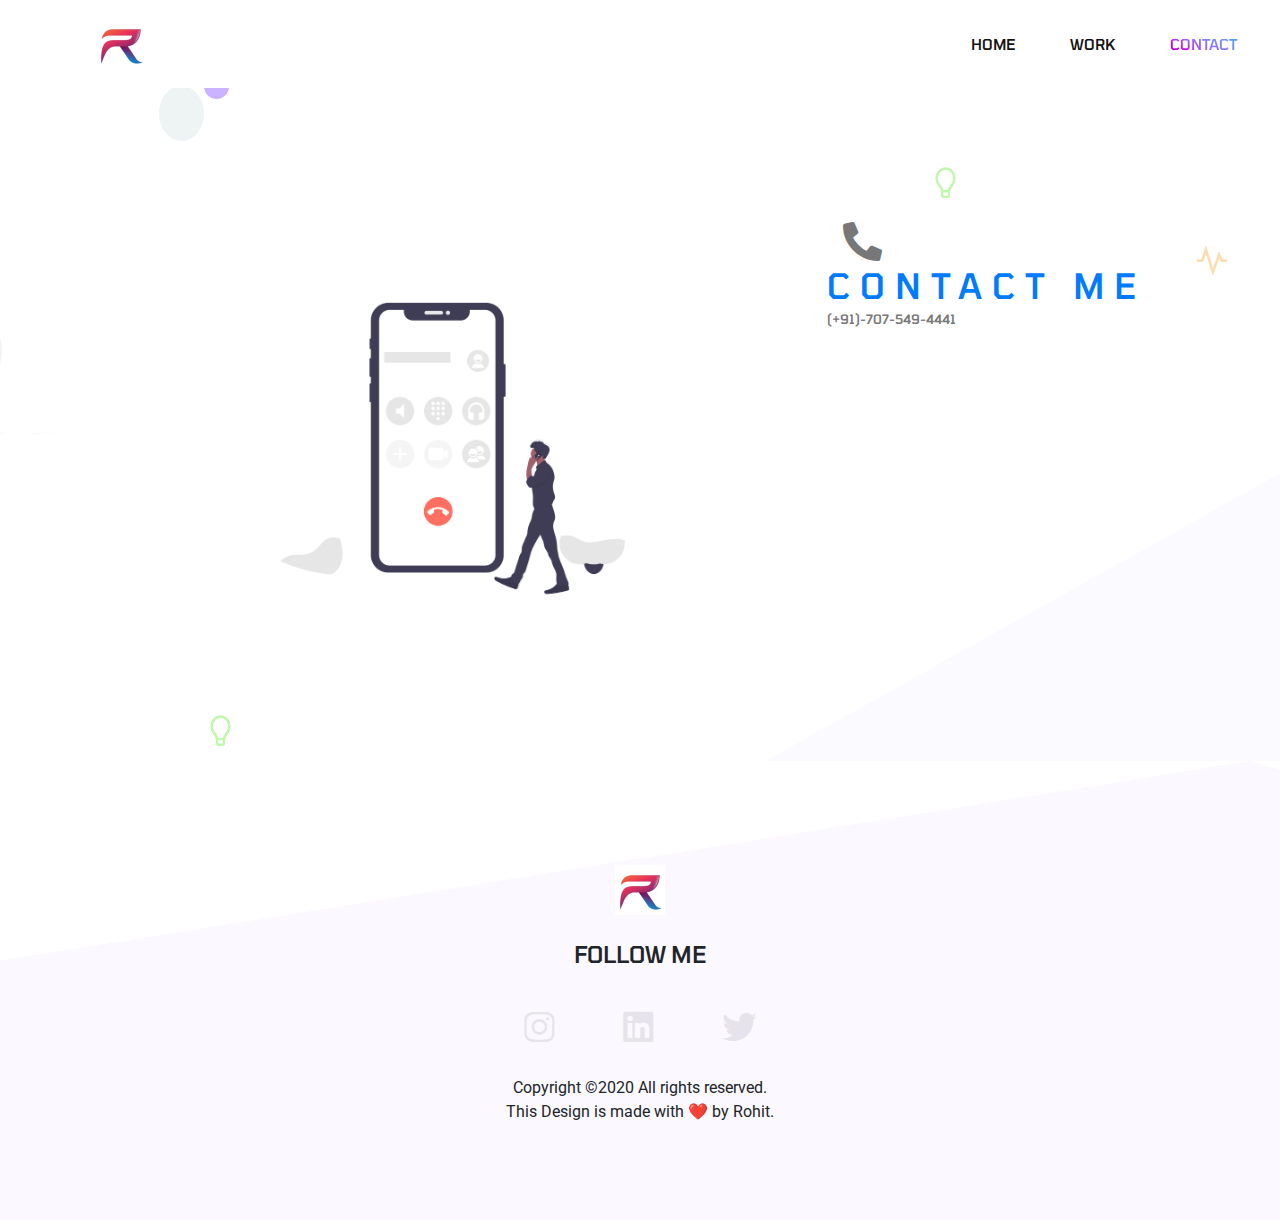
<file: Portfolio Project/contact.html>
<!DOCTYPE html>
<html lang="en" dir="ltr">
  <head>
    <meta charset="utf-8">
    <meta name="viewport" content="width=device-width, initial-scale=1.0">
    <meta http-equiv="X-UA-Compatible" content="ie=edge">
    <title>Contact</title>
    <link rel = "icon" href =
"./img/r-logo.png.png"
       type = "image/x-icon">

    <!-- Bootstrap Css link -->
  <link rel="stylesheet" href="./css/bootstrap.min.css">
    <!-- ============== Google Font Families i.e., Roboto & Tomorrow =================== -->
    <link href='https://fonts.googleapis.com/css?family=Tomorrow' rel='stylesheet'>
    <link href='https://fonts.googleapis.com/css?family=Roboto' rel='stylesheet'>
    <!-- Font-Awesome Css file -->
    <link rel="stylesheet" href="./css/all.min.css">
    <!-- Custom Css file -->
    <link rel="stylesheet" href="./css/style.css">
    <!-- Responsive CSS File -->
    <link rel="stylesheet" href="./css/responsive.css">

  </head>

  <body>
    <!-- ======== Header Area ======== -->
    <header class="header_area">
      <div class="main-menu">
           <nav class="navbar navbar-expand-lg navbar-light">
               <a class="navbar-brand" href="#"><img src="./img/r-logo.png.png" alt="logo"></a>
               <button class="navbar-toggler" type="button" data-toggle="collapse" data-target="#navbarNav"
                   aria-controls="navbarNav" aria-expanded="false" aria-label="Toggle navigation">
                   <span class="navbar-toggler-icon"></span>
               </button>
               <div class="collapse navbar-collapse" id="navbarNav">
                   <div class="mr-auto"></div>
                   <ul class="navbar-nav">
                       <li class="nav-item">
                           <a class="nav-link" href="index.html">Home</a>
                       </li>
                       <li class="nav-item">
                           <a class="nav-link" href="work.html">Work</a>
                       </li>
                       <li class="nav-item active">
                           <a class="nav-link" href="contact.html"><span class="sr-only">(current)</span>Contact</a>
                       </li>

                   </ul>
               </div>
           </nav>
       </div>
    </header>
    <!-- ================================End Of Header Area====================== -->
    <!-- ===============================Starting Main Area ======================= -->
<main class = "site-main">
      <!-- ******** Contact Area ********* -->
      <section class="contact-area">
             <div class="container-fluid">
                 <div class="row">
                     <div class="col-lg-8 col-md-6 col-sm-6 col-xs-6">
                         <div class="contact-image">
                             <img src="./img/call.png" alt="About us" class="img-fluid">
                         </div>
                     </div>
                     <div class="col-lg-4 col-md-4 col-sm-4 col-xs-4 contact-title">
                       <div class="call-area">
                              <span><i class="fas fa-phone-alt fa-3x px-3"></i></span>
                              <div class="call-now ">
                                  <a href="tel:7075494441" class="text-uppercase h2">Contact me</a><br>
                                  <span class="font-Tomorrow py-2">(+91)-707-549-4441</span>
                              </div>
                       </div>
                 </div>
             </div>
           </div>
         </section>
<!-- ============================== End of Main Area ============================= -->
</main>
      <!-- ********* Footer Area ********* -->
      <footer class="footer-area">
              <div class="container">
                  <div class="">
                      <div class="site-logo text-center py-4">
                          <a href="index.html"><img src="./img/r-logo.png.png" alt="logo"></a>
                      </div>
                      <div class="social text-center">
                          <h5 class="text-uppercase">Follow me</h5>
                          <a href="https://www.instagram.com/mr.crush_rohit/"><i class="fab fa-instagram"></i></a>
                          <a href="https://www.linkedin.com/in/rohit-saka-6158501a0/"><i class="fab fa-linkedin"></i></a>
                          <a href="https://twitter.com/ImRohit_SR"><i class="fab fa-twitter"></i></a>
                      </div>
                      <div class="copyrights text-center">
                          <p class="para">
                              Copyright ©2020 All rights reserved.<br>This Design is made with ❤️ by Rohit.
                          </p>
                      </div>
                  </div>
              </div>
          </footer>

        <!-- ======================== End Of Footer Area ====================== -->
    <!-- Jquery Js Link -->
    <script src="./js/jquery.3.5.1.js"></script>
    <!-- Bootstap Javascript link -->
  <script src="./js/bootstrap.min.js"></script>

  <!-- Custom JS File -->
  <script src="./js/main.js"></script>
  </body>
  </html>
</file>
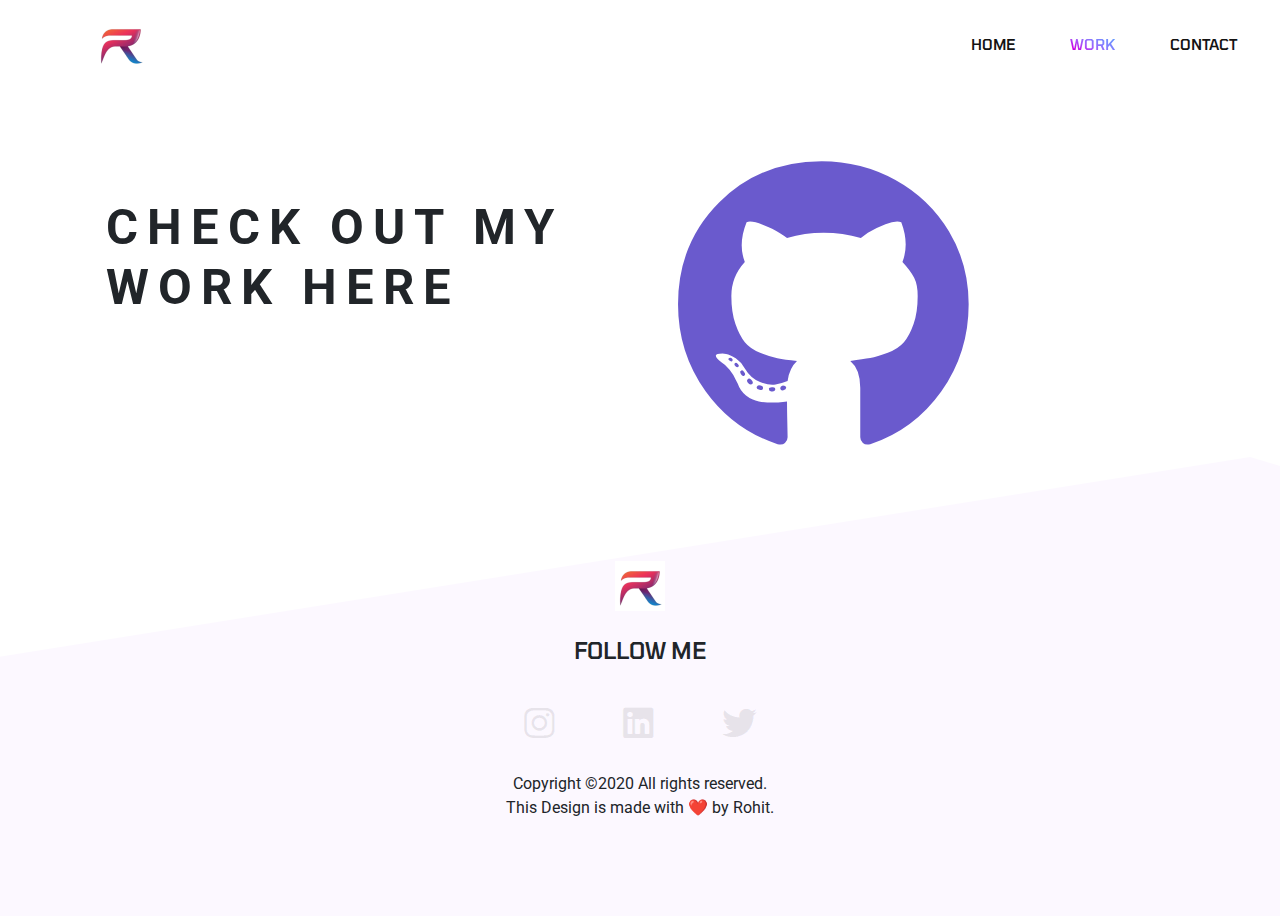
<file: Portfolio Project/work.html>
<!DOCTYPE html>
<html lang="en" dir="ltr">
  <head>
    <meta charset="utf-8">
    <meta name="viewport" content="width=device-width, initial-scale=1.0">
    <meta http-equiv="X-UA-Compatible" content="ie=edge">
    <title>Work</title>

    <link rel = "icon" href =
"./img/r-logo.png.png"
       type = "image/x-icon">
    <!-- Bootstrap Css link -->
  <link rel="stylesheet" href="./css/bootstrap.min.css">
  <!-- ============== Google Font Families i.e., Roboto & Tomorrow =================== -->
  <link href='https://fonts.googleapis.com/css?family=Tomorrow' rel='stylesheet'>
  <link href='https://fonts.googleapis.com/css?family=Roboto' rel='stylesheet'>
    <!-- Font-Awesome Css file -->
    <link rel="stylesheet" href="./css/all.min.css">
    <!-- Custom Css file -->
    <link rel="stylesheet" href="./css/style.css">
    <!-- Responsive CSS File -->
    <link rel="stylesheet" href="./css/responsive.css">

  </head>
  <body>
    <!-- ======== Header Area ======== -->
    <header class="header_area">
      <div class="main-menu">
           <nav class="navbar navbar-expand-lg navbar-light">
               <a class="navbar-brand" href="#"><img src="./img/r-logo.png.png" alt="logo"></a>
               <button class="navbar-toggler" type="button" data-toggle="collapse" data-target="#navbarNav"
                   aria-controls="navbarNav" aria-expanded="false" aria-label="Toggle navigation">
                   <span class="navbar-toggler-icon"></span>
               </button>
               <div class="collapse navbar-collapse" id="navbarNav">
                   <div class="mr-auto"></div>
                   <ul class="navbar-nav">
                       <li class="nav-item">
                           <a class="nav-link" href="index.html">Home</a>
                       </li>
                       <li class="nav-item active">
                           <a class="nav-link" href="work.html">Work<span class="sr-only">(current)</span></a>
                       </li>
                       <li class="nav-item">
                           <a class="nav-link" href="contact.html">Contact</a>
                       </li>

                   </ul>
               </div>
           </nav>
       </div>
    </header>
<!-- ================End of Header Area============= -->
<!-- =============== Work Area ================== -->
<main class="site-main">
  <section class="site-work">
          <div class="container">
              <div class="row">
                  <div class="col-lg-6 col-md-6 col-sm-12 work-title">
                      <h4 class="title-text text-uppercase">Check Out My Work Here</h4>
                  </div>
                  <div class="col-lg-4 col-md-4 col-sm-12 work-logo">
                    <div style = "font-size : 30px ;">
                    <a href="https://github.com/RohitSaka/">
                  <i class="fab fa-github fa-10x " style = "color : slateblue;"></i></a>
                  </div>
                  </div>
              </div>
          </div>
      </section>

</main>
<!-- ==============End of Work Area ============== -->
<!-- *************** Footer Area **************** -->
  <footer class="footer-area">
          <div class="container">
              <div class="">
                  <div class="site-logo text-center py-4">
                      <a href="index.html"><img src="./img/r-logo.png.png" alt="logo"></a>
                  </div>
                  <div class="social text-center">
                      <h5 class="text-uppercase">Follow me</h5>
                      <a href="https://www.instagram.com/mr.crush_rohit/"><i class="fab fa-instagram"></i></a>
                      <a href="https://www.linkedin.com/in/rohit-saka-6158501a0/"><i class="fab fa-linkedin"></i></a>
                      <a href="https://twitter.com/ImRohit_SR"><i class="fab fa-twitter"></i></a>
                  </div>
                  <div class="copyrights text-center">
                      <p class="para">
                          Copyright ©2020 All rights reserved.<br>This Design is made with ❤️ by Rohit.
                      </p>
                  </div>
              </div>
          </div>
      </footer>


  <!-- Jquery Js Link -->
  <script src="./js/jquery.3.5.1.js"></script>
  <!-- Bootstap Javascript link -->
<script src="./js/bootstrap.min.js"></script>

<!-- Custom JS File -->
<script src="./js/main.js"></script>
</body>
</html>
</file>
<file: Portfolio Project/css/style.css>
/* importing fonts from Fonts.css folder */

@import url(./fonts.css);

/* CSS variables */
@import url(./_variables.css);


/* Importing Global Styling */
@import url(./_global.css);

/*  Start Navigation Menu */

.header_area .main-menu .navbar .navbar-brand {
  padding: 0 2rem 0 5rem;
}

.header_area .main-menu .navbar {
  padding : 1rem 10rem;
}

.header_area .main-menu .nav-item .nav-link{
    font: normal 500 15px/2px 'Tomorrow' ;
    text-transform: uppercase;
    padding: 1.7rem;
    color: var(--title-color);
}

.header_area .main-menu .navbar-nav .active a{
    background: var(--gradient-color);
    -webkit-background-clip: text;
    -webkit-text-fill-color: transparent;
    background-clip: text;
}

.header_area .main-menu .navbar-nav  a:hover {
  background : var(--gradient-color);
  -webkit-background-clip : text;
  -webkit-text-fill-color : transparent;
   background-clip: text;
}

/* End Navigation Menu */


/* Introduction Area */
.site-main {
  background : url(../img/body-bg.png);
}

.site-main .site-banner {
  background: url(../img/home-banner.png) no-repeat 0% 50%;
}
.site-main .site-banner .site-title h3{
    padding-top: 20%;
    font-weight: 500;
    margin-left: 5%;
}

.site-main .site-banner .site-title h3::after{
    content: " ";
    height: 2px;
    width: 18vw;
    background: black;
    display: inline-block;
    margin-left: 5%;
    transform: translateY(-10px);
}

.site-main .site-banner .site-title h1{
    font-size: 5rem;
    margin-left: 5%;
}

.site-main .site-banner .site-title h4{
    font-size: 1.5rem;
    margin-left: 5%;
}

.site-main .site-banner .banner-image > img{
    width: 60%;
    border-radius: 70%;
    height : 55%;
    margin-top: 100px;
    margin-left : 50px;
}

/* ========Starting About Area====== */
.about-image {
  margin-right: 60px;
  margin-left: 5%;
}
.site-main .about-area {
  padding : 8rem 5rem;
}

.site-main .about-area .about-title h2 > span {
   display: block ;
   font : normal bold 49px/60px var(--roboto);
   letter-spacing: 9px;

}

.site-main .about-area .about-title .paragraph > p {
  padding : .4em 0;
  font : normal 500 13px/25px 'Roboto';
  color : var(--text-color);
}

/* ========End of About Area======== */

/* ========Courses Area========= */
.site-main .project-area {
  padding : 4rem 0;
  margin-left: 7%;
}

.site-main .project-area .our-project > title h4 {
  font : normal 700 25px/12px var(--roboto);
  margin-left: 7%;
}

/* ========End Of Courses Area ======= */


/* =========My Travel Carousel========= */
.carousel-inner {
      margin-left: 0 auto;
       background-position: center;
    }


/* ==========Footer Area =========== */
footer.footer-area {
  padding : 5rem 0;
  background : url(../img/footer-bg.png) no-repeat;
}

footer.footer-area .social h5 {
  font : normal 500 23px/30px 'Tomorrow';
}

footer.footer-area .social a > i {
  padding : 2rem;
  font-size : 35px;
  color : var(--border-color);
}


footer.footer-area .social a:hover > i {
  color : var(--primary-color);
}


/* ==========  Contact Area ======== */
.contact-image {
  margin-right: 60px;
  margin-left: 5%;
}
.site-main .contact-area {
  padding : 8rem 5rem;
}

.site-main .contact-area {
  background: url(../img/home-banner.png)  0% 50%;
}

.site-main .contact-area .contact-title  {
  padding : .4em 0;
  font : normal 500 13px/25px 'Tomorrow';
  color : var(--text-color);
}

/* ============ Work Area =========== */

.site-main .site-work {
  background : url(../img/body-bg.png);
}
.site-main .site-work .work-title h4 {
   display: block ;
   font : normal bold 49px/60px 'Roboto';
   letter-spacing: 9px;
   margin-top: 20%;
   margin-left: 5%;

}

.work-logo {
  margin-top : 6%;
  margin-left: 2%;

}
</file>
<file: Portfolio Project/css/responsive.css>
@media only screen and (max-width:340px) {
  .header_area .main-menu .navbar  , .header_area .main-menu .navbar .navbar-brand , .site-main {
    padding : 2%;
    margin : 0;
  }
  .site-main .site-banner .site-title h1 {
    font-size: 41px;
  }
  .site-main  .contact-area .contact-title a {
    font-size : 31px;
    letter-spacing: 10px;
    text-decoration: none;
  }
}


@media only screen and (max-width : 792px) {
  .site-main .about-area .about-title h2 > span{
    font-size: 31px;
    letter-spacing: 10px;
  }
  .contact-image{
    width : 100%;
    height: auto;
      margin-right: 60px;
      margin-left: 4%;
      background-size: contain;
      background-repeat: no-repeat;
    }
  .site-main  .contact-area .contact-title a {
    margin-right: auto;
    font-size : 35px;
    letter-spacing: 10px;
    text-decoration: none;
  }
  .site-main  .contact-area .contact-title a:hover {
    margin-right: auto;
    font-size : 35px;
    letter-spacing: 10px;
    text-decoration: none;
    color : linear-gradient(to right top, #1d00a6, #5600b7, #7f00c7, #a600d6, #cc00e4, #a65afa, #837dff, #6d95ff, #00b6ff, #00d2ff, #00eaff, #14fff0);
  }
}


@media only screen and (max-width : 1910px) {
  .header_area .main-menu .navbar {
    padding : 1rem;
  }
  .container {
    max-width :90%;
  }

  .site-main .brand-area ,
  .site-main .about-area {
    padding : 3% 4%;
  }
  .site-main  .contact-area .contact-title a {
    margin-right: auto;
    font-size : 35px;
    letter-spacing: 10px;
    text-decoration: none;
  }
}
</file>
